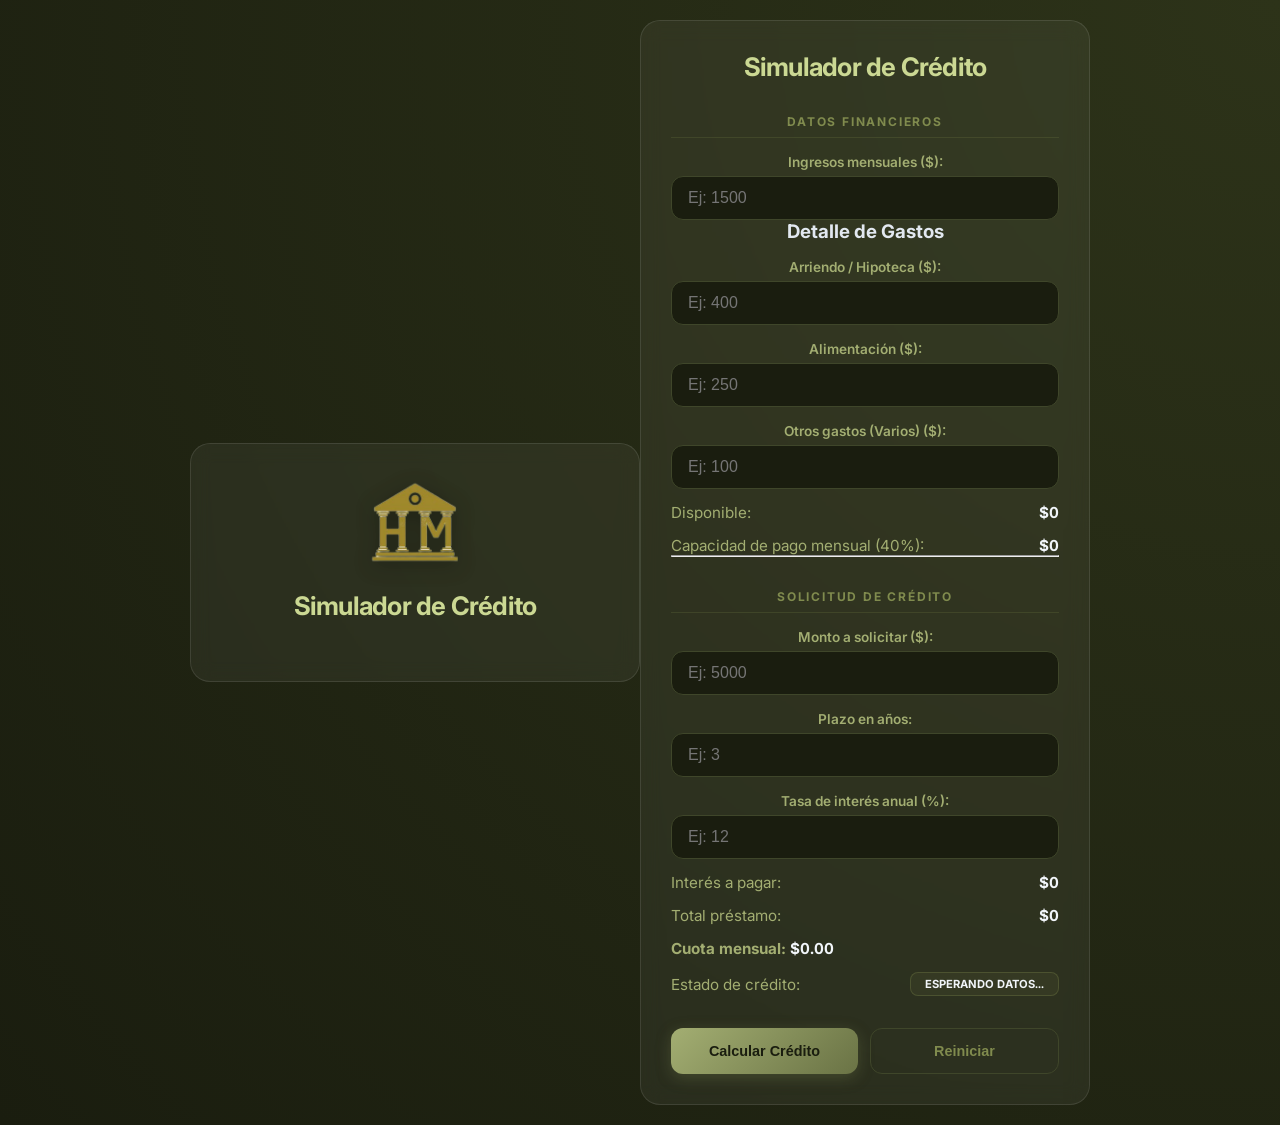
<file: index.html>
<!DOCTYPE html>
<html lang="es">
<head>
    <meta charset="UTF-8">
    <meta name="viewport" content="width=device-width, initial-scale=1.0">
    <title>Simulador de Crédito</title>
    <link rel="stylesheet" href="simulador.css">
</head>
<body>

    <div class="container">
    <img src="banco.png" alt="Logo Banco" class="logo-banco">
    
    <h1>Simulador de Crédito</h1>
    </div>
    <div class="container">
        <h1>Simulador de Crédito</h1>

        <h2>Datos financieros</h2>
        
        <label for="txtIngresos">Ingresos mensuales ($):</label>
        <input type="text" id="txtIngresos" placeholder="Ej: 1500">

        <div class="seccion-egresos">
            <h3>Detalle de Gastos</h3>
            
            <label for="txtArriendo">Arriendo / Hipoteca ($):</label>
            <input type="text" id="txtArriendo" placeholder="Ej: 400">

            <label for="txtAlimentacion">Alimentación ($):</label>
            <input type="text" id="txtAlimentacion" placeholder="Ej: 250">

            <label for="txtVarios">Otros gastos (Varios) ($):</label>
            <input type="text" id="txtVarios" placeholder="Ej: 100">
        </div>

        <p>Disponible: <span id="spnDisponible">$0</span></p>
        <p>Capacidad de pago mensual (40%): <span id="spnCapacidadPago">$0</span></p>

        <hr>

        <h2>Solicitud de crédito</h2>
        <label for="txtMonto">Monto a solicitar ($):</label>
        <input type="text" id="txtMonto" placeholder="Ej: 5000">

        <label for="txtPlazo">Plazo en años:</label>
        <input type="text" id="txtPlazo" placeholder="Ej: 3">

        <label for="txtTasaInteres">Tasa de interés anual (%):</label>
        <input type="text" id="txtTasaInteres" placeholder="Ej: 12">

        <div class="resultados-finales">
            <p>Interés a pagar: <span id="spnInteresPagar">$0</span></p>
            <p>Total préstamo: <span id="spnTotalPrestamo">$0</span></p>
            <p><strong>Cuota mensual: <span id="spnCuotaMensual">$0.00</span></strong></p>
            <p>Estado de crédito: <span id="spnEstadoCredito" style="font-weight: bold;">ESPERANDO DATOS...</span></p>
        </div>

        <div class="buttons">
            <button id="btnCalcularCredito">Calcular Crédito</button>
            <button id="btnReiniciar">Reiniciar</button>
        </div>
    </div>

    <script src="simulador.js"></script>
</body>
</html>
</file>
<file: simulador.css>
@import url('https://fonts.googleapis.com/css2?family=Inter:wght@400;600;700&display=swap');

* {
    box-sizing: border-box;
    margin: 0;
    padding: 0;
}

body {
    font-family: 'Inter', sans-serif;
    /* Fondo con un degradado profundo para eliminar el blanco */
    background: radial-gradient(circle at top right, #2d3319, #1a1d0f);
    background-image: ("banco.png"), radial-gradient(circle at top right, #2d3319, #1a1d0f);
    color: #e2e8f0;
    display: flex;
    justify-content: center;
    align-items: center;
    min-height: 100vh;
    padding: 20px;
}

.logo-banco {
    display: block;
    margin: 0 auto 20px auto; /* Centrado y con espacio abajo */
    width: 120px; /* Tamaño profesional */
    height: auto;
    filter: drop-shadow(0px 4px 10px rgba(0,0,0,0.3)); /* Le da profundidad */
}

/* Asegúrate que tu contenedor tenga fondo para que resalte */
.container {
    background: rgba(255, 255, 255, 0.05); /* Fondo sutil oscuro */
    backdrop-filter: blur(10px); /* Efecto de vidrio moderno */
    padding: 30px;
    border-radius: 20px;
    border: 1px solid rgba(255, 255, 255, 0.1);
    width: 100%;
    max-width: 450px;
    text-align: center;
}

h1 {
    font-size: 1.6rem;
    font-weight: 700;
    text-align: center;
    margin-bottom: 30px;
    color: #cbd893; /* Verde lima pálido para resaltar */
    letter-spacing: -0.03em;
}

h2 {
    margin-top: 32px;
    margin-bottom: 16px;
    font-size: 0.75rem;
    text-transform: uppercase;
    letter-spacing: 0.15em;
    color: #808b4e;
    border-bottom: 1px solid rgba(128, 139, 78, 0.2);
    padding-bottom: 8px;
}

/* Campos de Entrada */
label {
    display: block;
    margin-top: 16px;
    font-size: 0.85rem;
    font-weight: 600;
    color: #a3ae72;
}

input {
    width: 100%;
    padding: 12px 16px;
    margin-top: 6px;
    border-radius: 12px;
    border: 1px solid #3f462a;
    background-color: #1a1d0f; /* Fondo oscuro para los inputs */
    font-size: 1rem;
    color: #f1f5f1;
    transition: all 0.3s cubic-bezier(0.4, 0, 0.2, 1);
}

input:focus {
    outline: none;
    border-color: #cbd893;
    box-shadow: 0 0 0 4px rgba(203, 216, 147, 0.1);
    background-color: #242916;
}

/* Resultados con Contraste */
p {
    margin-top: 14px;
    display: flex;
    justify-content: space-between;
    align-items: center;
    font-size: 0.95rem;
    color: #a3ae72;
}

span {
    font-weight: 700;
    color: #f1f5f9; /* Los números resaltan en blanco roto */
    font-variant-numeric: tabular-nums;
}

#spnEstadoCredito {
    padding: 4px 14px;
    border-radius: 8px;
    font-size: 0.7rem;
    font-weight: 800;
    background-color: rgba(128, 139, 78, 0.1);
    border: 1px solid rgba(128, 139, 78, 0.3);
}

/* Botones con Color Vibrante */
.buttons {
    margin-top: 32px;
    display: flex;
    gap: 12px;
}

button {
    flex: 1;
    padding: 14px;
    border: none;
    border-radius: 12px;
    font-size: 0.9rem;
    font-weight: 700;
    cursor: pointer;
    transition: all 0.2s ease;
}

#btnCalcularCredito {
    background: linear-gradient(135deg, #a3ae72, #6a7345);
    color: #1a1d0f;
    box-shadow: 0 4px 15px rgba(106, 115, 69, 0.4);
}

#btnCalcularCredito:hover {
    transform: translateY(-2px);
    filter: brightness(1.1);
    box-shadow: 0 8px 20px rgba(106, 115, 69, 0.5);
}

#btnReiniciar {
    background-color: transparent;
    color: #808b4e;
    border: 1px solid #3f462a;
}

#btnReiniciar:hover {
    background-color: rgba(128, 139, 78, 0.05);
    color: #a3ae72;
}

button:active {
    transform: scale(0.96);
}

/* Responsive */
@media (max-width: 440px) {
    .container {
        border-radius: 0;
        min-height: 100vh;
    }
}
</file>
